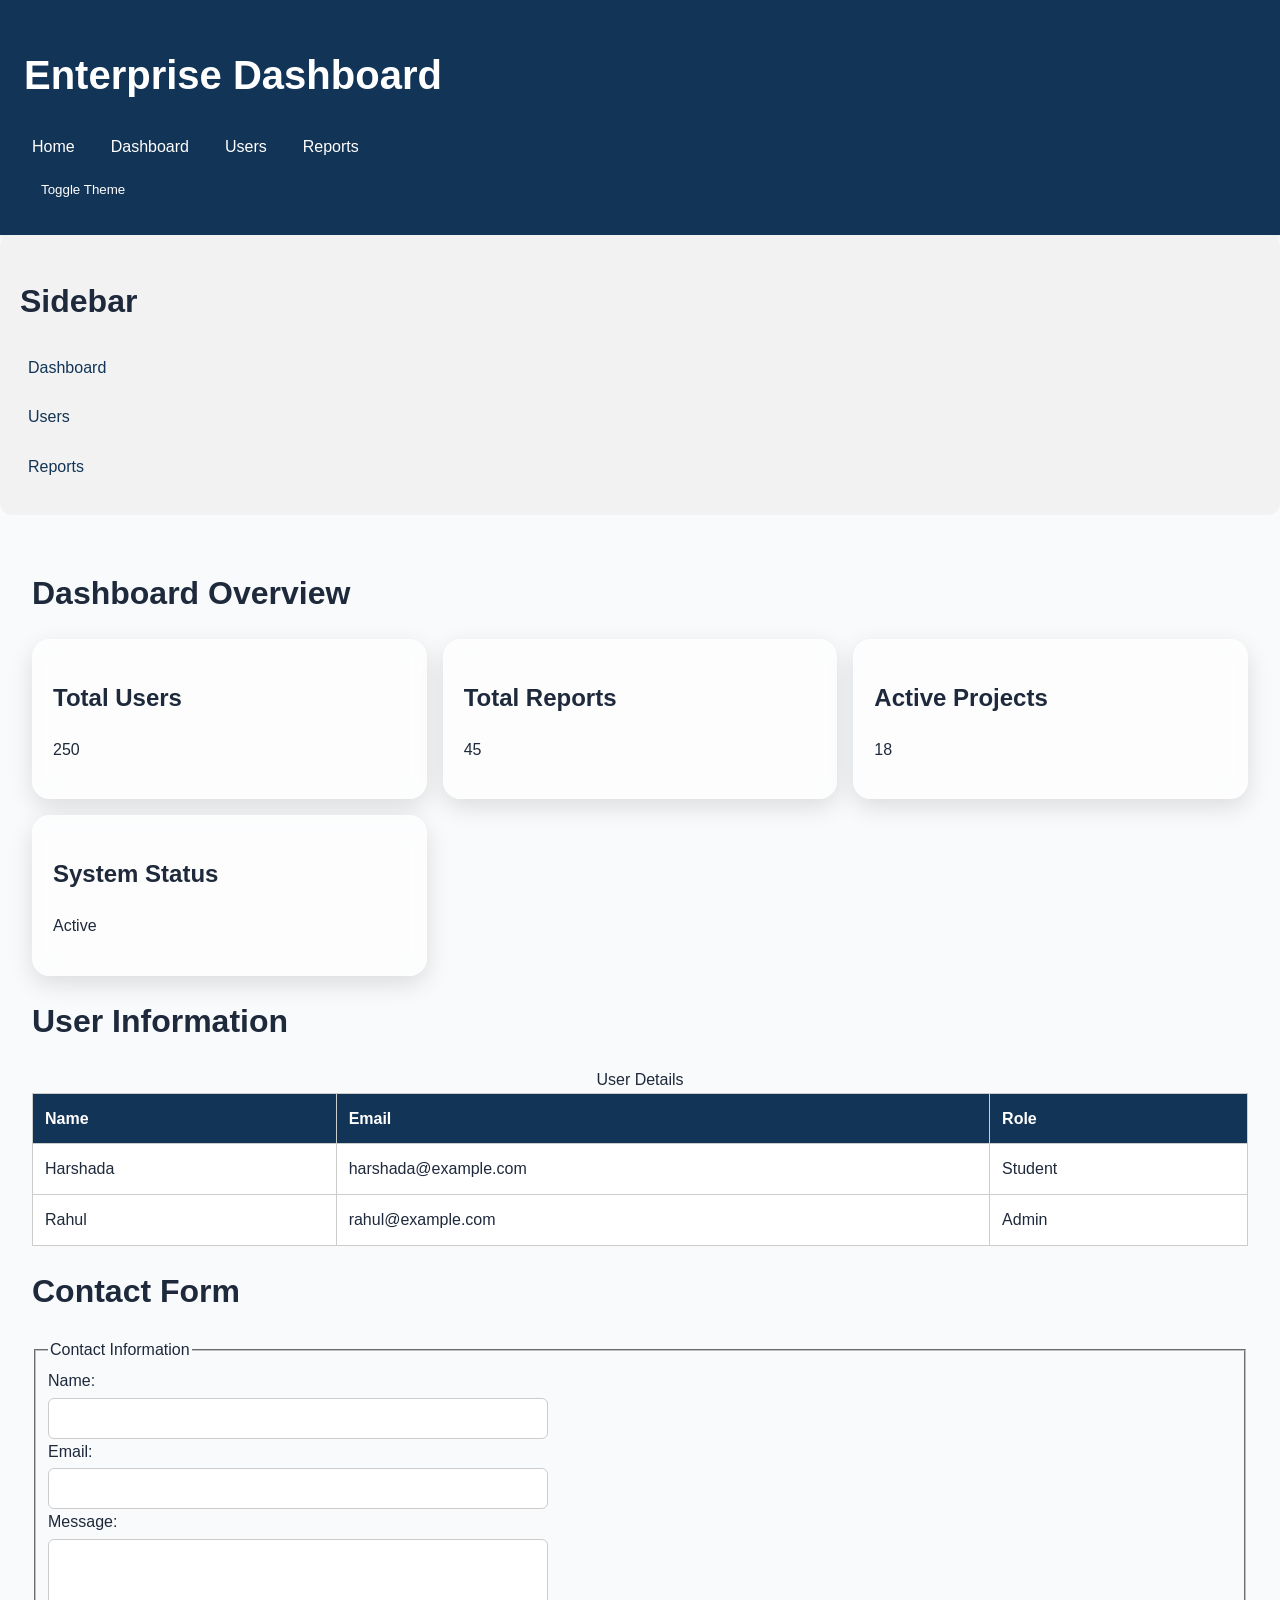
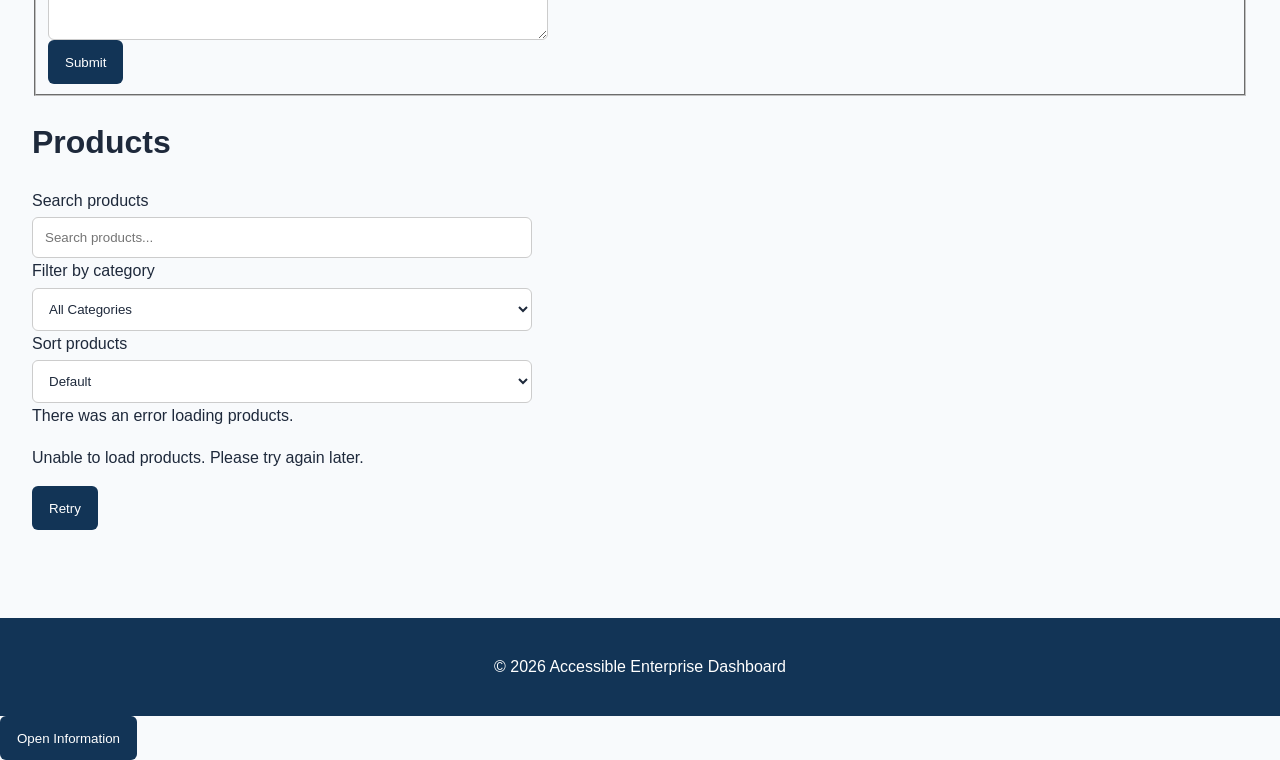
<file: index.html>
<!DOCTYPE html>
<html lang="en">

<head>
    <meta charset="UTF-8">
    <meta name="viewport" content="width=device-width, initial-scale=1.0">

    <title>Accessible Enterprise Dashboard</title>

    <link rel="stylesheet" href="css/style.css">
</head>

<body>

    <!-- =====================================================
         HEADER
         ===================================================== -->

    <header>
        <div class="header-content">

            <h1>Enterprise Dashboard</h1>

            <nav aria-label="Main navigation">
                <a href="index.html">Home</a>
                <a href="pages/dashboard.html">Dashboard</a>
                <a href="pages/users.html">Users</a>
                <a href="pages/reports.html">Reports</a>
            </nav>

            <!-- Theme Control -->
            <button
                type="button"
                id="themeToggle"
                aria-label="Toggle dark and light theme">
                Toggle Theme
            </button>

        </div>
    </header>


    <!-- =====================================================
         SIDEBAR
         ===================================================== -->

    <aside>
        <h2>Sidebar</h2>

        <nav aria-label="Sidebar navigation">
            <a href="pages/dashboard.html">Dashboard</a>
            <a href="pages/users.html">Users</a>
            <a href="pages/reports.html">Reports</a>
        </nav>
    </aside>


    <!-- =====================================================
         MAIN CONTENT
         ===================================================== -->

    <main>

        <!-- =================================================
             DASHBOARD OVERVIEW
             ================================================= -->

        <section aria-labelledby="dashboard-heading">

            <h2 id="dashboard-heading">
                Dashboard Overview
            </h2>

            <!-- Responsive CSS Grid -->
            <div class="dashboard-grid">

                <!-- Card 1 -->
                <article class="glass-card">

                    <h3>Total Users</h3>

                    <p>250</p>

                </article>


                <!-- Card 2 -->
                <article class="glass-card">

                    <h3>Total Reports</h3>

                    <p>45</p>

                </article>


                <!-- Card 3 -->
                <article class="glass-card">

                    <h3>Active Projects</h3>

                    <p>18</p>

                </article>


                <!-- Card 4 -->
                <article class="glass-card">

                    <h3>System Status</h3>

                    <p>Active</p>

                </article>

            </div>

        </section>


        <!-- =================================================
             USER INFORMATION
             ================================================= -->

        <section aria-labelledby="users-heading">

            <h2 id="users-heading">
                User Information
            </h2>

            <!-- Responsive table container -->
            <div class="table-container">

                <table>

                    <caption>
                        User Details
                    </caption>

                    <thead>

                        <tr>

                            <th scope="col">
                                Name
                            </th>

                            <th scope="col">
                                Email
                            </th>

                            <th scope="col">
                                Role
                            </th>

                        </tr>

                    </thead>

                    <tbody>

                        <tr>

                            <td>
                                Harshada
                            </td>

                            <td>
                                harshada@example.com
                            </td>

                            <td>
                                Student
                            </td>

                        </tr>

                        <tr>

                            <td>
                                Rahul
                            </td>

                            <td>
                                rahul@example.com
                            </td>

                            <td>
                                Admin
                            </td>

                        </tr>

                    </tbody>

                </table>

            </div>

        </section>


        <!-- =================================================
             CONTACT FORM
             ================================================= -->

        <section aria-labelledby="contact-heading">

            <h2 id="contact-heading">
                Contact Form
            </h2>

            <form>

                <fieldset>

                    <legend>
                        Contact Information
                    </legend>


                    <!-- Name -->
                    <label for="name">
                        Name:
                    </label>

                    <input
                        type="text"
                        id="name"
                        name="name"
                        autocomplete="name"
                        required
                        aria-required="true">


                    <!-- Email -->
                    <label for="email">
                        Email:
                    </label>

                    <input
                        type="email"
                        id="email"
                        name="email"
                        autocomplete="email"
                        required
                        aria-required="true">


                    <!-- Message -->
                    <label for="message">
                        Message:
                    </label>

                    <textarea
                        id="message"
                        name="message"
                        rows="5"
                        required
                        aria-required="true"></textarea>


                    <!-- Submit -->
                    <button type="submit">
                        Submit
                    </button>

                </fieldset>

            </form>

        </section>

    </main>


    <!-- =====================================================
         FOOTER
         ===================================================== -->

    <footer>

        <p>
            &copy; 2026 Accessible Enterprise Dashboard
        </p>

    </footer>


    <!-- =====================================================
         INFORMATION DIALOG
         ===================================================== -->

    <dialog id="infoDialog">

        <h2>
            Dashboard Information
        </h2>

        <p>
            This dashboard provides accessible information
            about users, reports, and system activities.
        </p>

        <button
            type="button"
            id="closeDialog">
            Close
        </button>

    </dialog>


    <!-- Open Dialog Button -->
    <button
        type="button"
        id="openDialog"
        aria-controls="infoDialog">
        Open Information
    </button>


    <!-- =====================================================
         THEME & DIALOG JAVASCRIPT
         ===================================================== -->

    <script>
        /* ================================================
           DARK / LIGHT THEME
           ================================================ */

        const themeToggle =
            document.getElementById("themeToggle");

        themeToggle.addEventListener("click", function () {

            const html = document.documentElement;

            const currentTheme =
                html.getAttribute("data-theme");

            if (currentTheme === "dark") {

                html.setAttribute("data-theme", "light");

            } else {

                html.setAttribute("data-theme", "dark");

            }

        });


        /* ================================================
           INFORMATION DIALOG
           ================================================ */

        const infoDialog =
            document.getElementById("infoDialog");

        const openDialog =
            document.getElementById("openDialog");

        const closeDialog =
            document.getElementById("closeDialog");


        openDialog.addEventListener("click", function () {

            infoDialog.showModal();

        });


        closeDialog.addEventListener("click", function () {

            infoDialog.close();

        });

    </script>
   
<script type="module" src="js/app.js"></script>
    
</body>

</html>
</file>
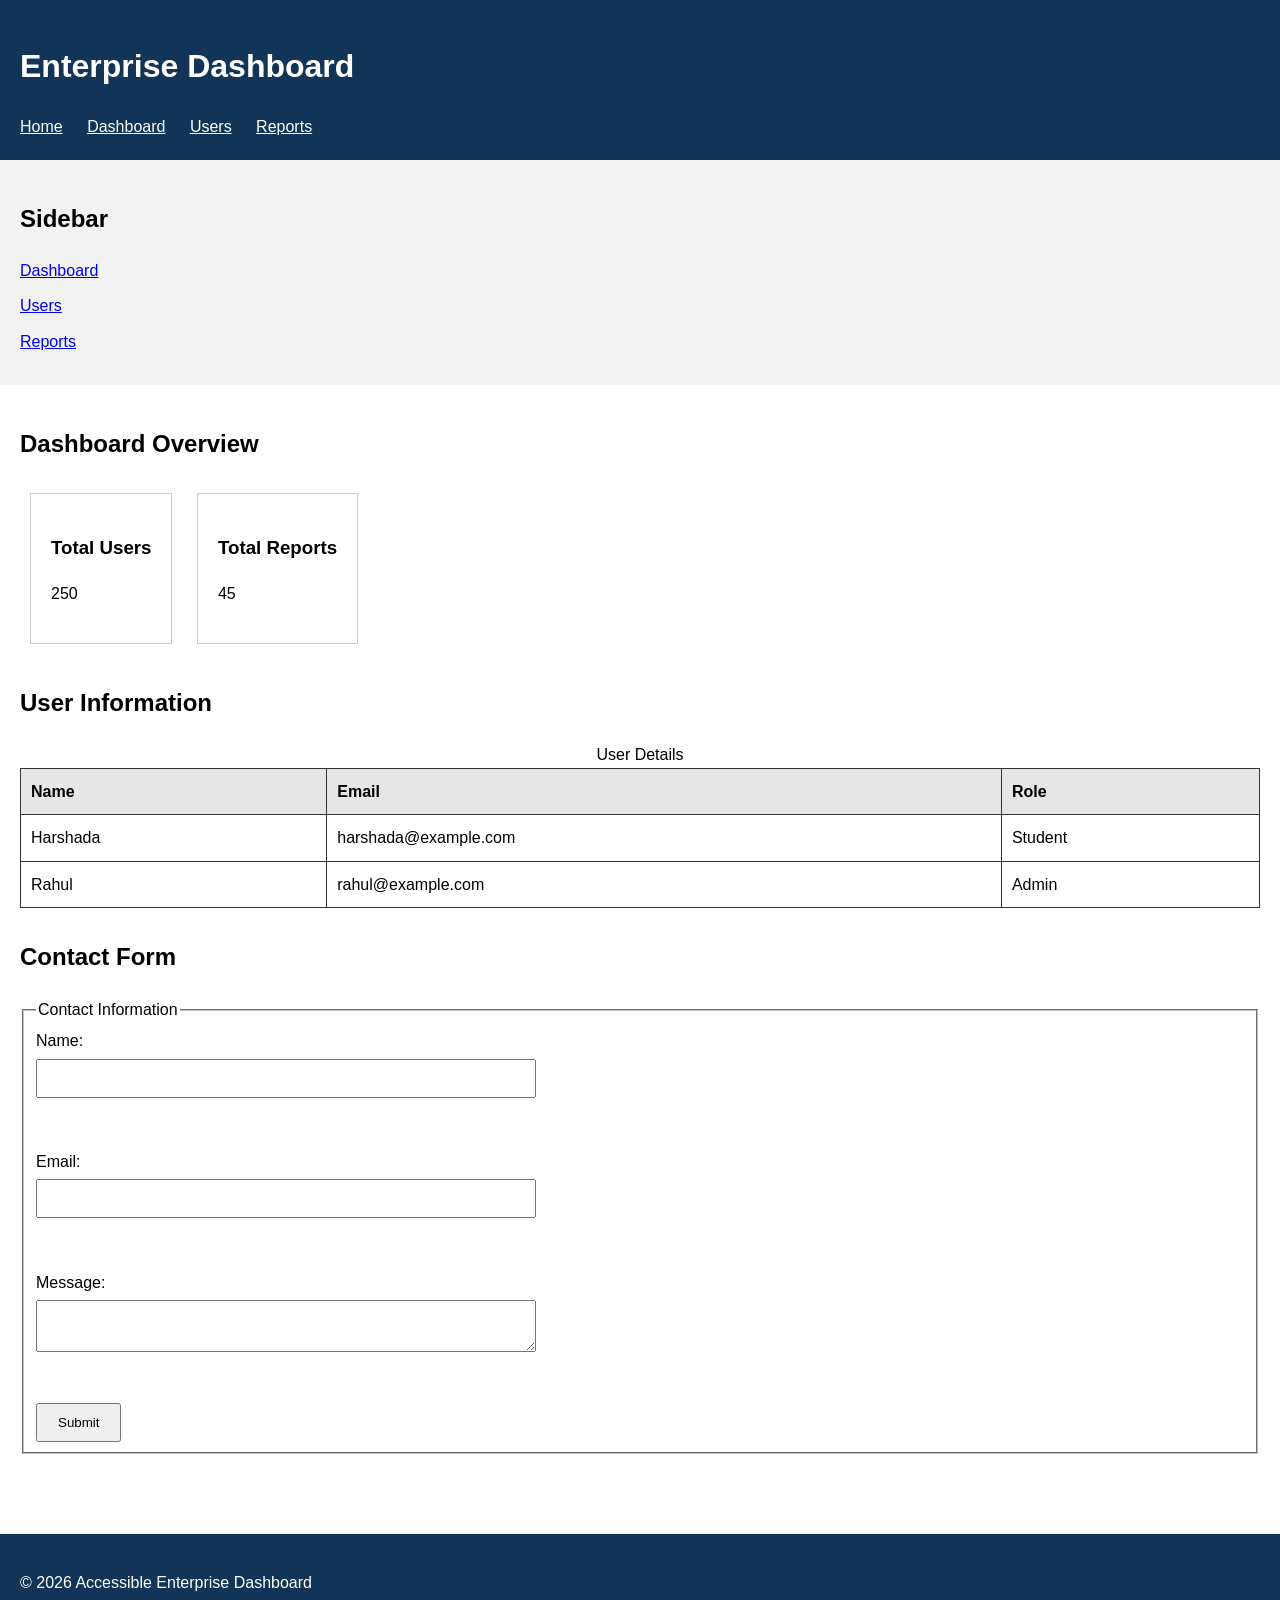
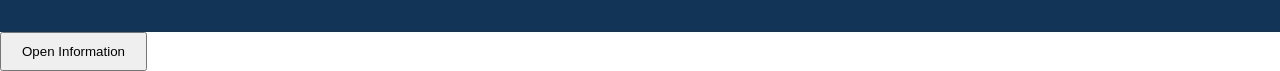
<file: semantic-html5-accessible-dashboard-main/index.html>
<!DOCTYPE html>
<html lang="en">

<head>
    <meta charset="UTF-8">
    <meta name="viewport" content="width=device-width, initial-scale=1.0">
    <title>Accessible Enterprise Dashboard</title>
    <link rel="stylesheet" href="css/style.css">
</head>

<body>

    <header>
        <h1>Enterprise Dashboard</h1>

        <nav aria-label="Main navigation">
            <a href="index.html">Home</a>
            <a href="pages/dashboard.html">Dashboard</a>
            <a href="pages/users.html">Users</a>
            <a href="pages/reports.html">Reports</a>
        </nav>
    </header>

    <aside>
        <h2>Sidebar</h2>

        <nav aria-label="Sidebar navigation">
            <a href="pages/dashboard.html">Dashboard</a>
            <a href="pages/users.html">Users</a>
            <a href="pages/reports.html">Reports</a>
        </nav>
    </aside>

    <main>

        <section>
            <h2>Dashboard Overview</h2>

            <article>
                <h3>Total Users</h3>
                <p>250</p>
            </article>

            <article>
                <h3>Total Reports</h3>
                <p>45</p>
            </article>
        </section>

        <section>
            <h2>User Information</h2>

            <table>
                <caption>User Details</caption>

                <thead>
                    <tr>
                        <th scope="col">Name</th>
                        <th scope="col">Email</th>
                        <th scope="col">Role</th>
                    </tr>
                </thead>

                <tbody>
                    <tr>
                        <td>Harshada</td>
                        <td>harshada@example.com</td>
                        <td>Student</td>
                    </tr>

                    <tr>
                        <td>Rahul</td>
                        <td>rahul@example.com</td>
                        <td>Admin</td>
                    </tr>
                </tbody>
            </table>
        </section>

        <section>
            <h2>Contact Form</h2>

            <form>

                <fieldset>

                    <legend>Contact Information</legend>

                    <label for="name">Name:</label>
                    <input
                        type="text"
                        id="name"
                        name="name"
                        required
                        aria-required="true">

                    <br><br>

                    <label for="email">Email:</label>
                    <input
                        type="email"
                        id="email"
                        name="email"
                        required
                        aria-required="true">

                    <br><br>

                    <label for="message">Message:</label>
                    <textarea
                        id="message"
                        name="message"
                        required></textarea>

                    <br><br>

                    <button type="submit">Submit</button>

                </fieldset>

            </form>
        </section>

    </main>

    <footer>
        <p>&copy; 2026 Accessible Enterprise Dashboard</p>
    </footer>
<dialog id="infoDialog">

    <h2>Dashboard Information</h2>

    <p>
        This dashboard provides accessible information about users,
        reports, and system activities.
    </p>

    <button
        type="button"
        onclick="document.getElementById('infoDialog').close()">
        Close
    </button>

</dialog>

<button
    type="button"
    onclick="document.getElementById('infoDialog').showModal()">
    Open Information
</button>
    
</body>

</html>
</file>
<file: css/style.css>
/* =========================================================
   RESPONSIVE DESIGN TOKENS & MOBILE-FIRST CSS ARCHITECTURE
   ========================================================= */

/* =========================================================
   1. DESIGN TOKENS
   ========================================================= */

:root {
    /* Brand Colors */
    --color-primary: #123456;
    --color-primary-light: #345678;
    --color-primary-dark: #0b2239;

    /* Background Colors */
    --color-background: #f8fafc;
    --color-surface: #ffffff;
    --color-surface-secondary: #f2f2f2;

    /* Text Colors */
    --color-text: #1e293b;
    --color-text-muted: #64748b;
    --color-text-light: #ffffff;

    /* Border Colors */
    --color-border: #cccccc;

    /* Status Colors */
    --color-success: #16a34a;
    --color-warning: #f59e0b;
    --color-danger: #dc2626;

    /* Typography */
    --font-family: Arial, sans-serif;

    --font-size-small: 0.875rem;
    --font-size-base: 1rem;
    --font-size-large: 1.25rem;
    --font-size-heading: 2rem;

    --line-height-base: 1.6;

    /* Spacing Tokens */
    --space-1: 0.25rem;
    --space-2: 0.5rem;
    --space-3: 0.75rem;
    --space-4: 1rem;
    --space-5: 1.25rem;
    --space-6: 1.5rem;
    --space-8: 2rem;
    --space-10: 2.5rem;

    /* Border Radius */
    --radius-small: 6px;
    --radius-medium: 12px;
    --radius-large: 18px;
    --radius-full: 999px;

    /* Shadows */
    --shadow-small: 0 2px 8px rgba(0, 0, 0, 0.08);
    --shadow-medium: 0 8px 24px rgba(0, 0, 0, 0.12);

    /* Transitions */
    --transition-fast: 0.2s ease;
    --transition-normal: 0.3s ease;
}


/* =========================================================
   2. DARK THEME VARIABLES
   ========================================================= */

[data-theme="dark"] {
    --color-background: #0f172a;
    --color-surface: #1e293b;
    --color-surface-secondary: #334155;

    --color-text: #f8fafc;
    --color-text-muted: #cbd5e1;
    --color-text-light: #ffffff;

    --color-border: #475569;

    --color-primary: #60a5fa;
    --color-primary-light: #93c5fd;
    --color-primary-dark: #2563eb;

    --shadow-small: 0 2px 8px rgba(0, 0, 0, 0.3);
    --shadow-medium: 0 8px 24px rgba(0, 0, 0, 0.4);
}


/* =========================================================
   3. GLOBAL RESET
   ========================================================= */

* {
    box-sizing: border-box;
}

html {
    scroll-behavior: smooth;
}

body {
    margin: 0;
    font-family: var(--font-family);
    font-size: var(--font-size-base);
    line-height: var(--line-height-base);

    background: var(--color-background);
    color: var(--color-text);

    /* Prevent horizontal scrolling */
    overflow-x: hidden;

    transition:
        background-color var(--transition-normal),
        color var(--transition-normal);
}


/* =========================================================
   4. RESPONSIVE MEDIA
   ========================================================= */

img {
    display: block;
    max-width: 100%;
    height: auto;
}

video,
iframe {
    max-width: 100%;
}


/* =========================================================
   5. HEADINGS & TEXT
   ========================================================= */

h1,
h2,
h3,
h4,
h5,
h6 {
    line-height: 1.2;
    overflow-wrap: break-word;
}

h1 {
    font-size: clamp(1.75rem, 5vw, 2.5rem);
}

h2 {
    font-size: clamp(1.4rem, 4vw, 2rem);
}

h3 {
    font-size: clamp(1.2rem, 3vw, 1.5rem);
}

p {
    overflow-wrap: break-word;
}


/* =========================================================
   6. HEADER
   ========================================================= */

header {
    background: var(--color-primary);
    color: var(--color-text-light);

    padding: var(--space-4);

    box-shadow: var(--shadow-small);

    transition:
        background-color var(--transition-normal),
        box-shadow var(--transition-normal);
}


/* =========================================================
   7. HEADER NAVIGATION - FLEXBOX
   ========================================================= */

header nav {
    display: flex;
    flex-direction: column;
    gap: var(--space-2);

    flex-wrap: wrap;
}

header nav a {
    color: var(--color-text-light);

    margin-right: 0;

    padding: var(--space-2);

    text-decoration: none;

    border-radius: var(--radius-small);

    transition:
        background-color var(--transition-fast),
        transform var(--transition-fast);
}

header nav a:hover,
header nav a:focus {
    background: rgba(255, 255, 255, 0.15);
    transform: translateY(-2px);
}


/* =========================================================
   8. ASIDE
   ========================================================= */

aside {
    padding: var(--space-4);

    background: var(--color-surface-secondary);

    border-radius: var(--radius-medium);

    transition:
        background-color var(--transition-normal),
        box-shadow var(--transition-normal);
}

aside a {
    display: block;

    margin-bottom: var(--space-2);

    padding: var(--space-2);

    color: var(--color-primary);

    text-decoration: none;

    border-radius: var(--radius-small);

    transition:
        background-color var(--transition-fast),
        transform var(--transition-fast);
}

aside a:hover,
aside a:focus {
    background: rgba(18, 52, 86, 0.1);
    transform: translateX(4px);
}


/* =========================================================
   9. MAIN CONTENT
   ========================================================= */

main {
    width: 100%;
    max-width: 1440px;

    margin: 0 auto;

    padding: var(--space-4);
}


/* =========================================================
   10. SECTIONS
   ========================================================= */

section {
    margin-bottom: var(--space-6);
}


/* =========================================================
   11. RESPONSIVE DASHBOARD GRID
   ========================================================= */

.dashboard-grid {
    display: grid;

    /* Mobile-first: one column */
    grid-template-columns: 1fr;

    gap: var(--space-4);

    width: 100%;
}


/* =========================================================
   12. ARTICLE / CARD
   ========================================================= */

article {
    display: block;

    width: 100%;
    min-width: 0;

    padding: var(--space-4);
    margin: 0;

    background: var(--color-surface);

    color: var(--color-text);

    border: 1px solid var(--color-border);

    border-radius: var(--radius-medium);

    box-shadow: var(--shadow-small);

    transition:
        transform var(--transition-normal),
        box-shadow var(--transition-normal),
        background-color var(--transition-normal);
}

article:hover {
    transform: translateY(-4px);
    box-shadow: var(--shadow-medium);
}


/* =========================================================
   13. GLASSMORPHISM
   ========================================================= */

.glass-card {
    background: rgba(255, 255, 255, 0.65);

    backdrop-filter: blur(12px);
    -webkit-backdrop-filter: blur(12px);

    border: 1px solid rgba(255, 255, 255, 0.4);

    border-radius: var(--radius-large);

    box-shadow: var(--shadow-medium);
}

[data-theme="dark"] .glass-card {
    background: rgba(30, 41, 59, 0.65);

    border: 1px solid rgba(255, 255, 255, 0.1);
}


/* =========================================================
   14. RESPONSIVE TABLE
   ========================================================= */

.table-container {
    width: 100%;

    overflow-x: auto;

    -webkit-overflow-scrolling: touch;
}

table {
    width: 100%;

    min-width: 500px;

    border-collapse: collapse;

    background: var(--color-surface);

    color: var(--color-text);
}

th,
td {
    border: 1px solid var(--color-border);

    padding: var(--space-3);

    text-align: left;

    overflow-wrap: break-word;
}

th {
    background: var(--color-primary);

    color: var(--color-text-light);
}


/* =========================================================
   15. FORM ELEMENTS
   ========================================================= */

input,
textarea,
select {
    display: block;

    width: 100%;

    max-width: 500px;

    padding: var(--space-3);

    margin-top: var(--space-1);

    color: var(--color-text);

    background: var(--color-surface);

    border: 1px solid var(--color-border);

    border-radius: var(--radius-small);

    transition:
        border-color var(--transition-fast),
        box-shadow var(--transition-fast),
        background-color var(--transition-normal);
}

input:focus,
textarea:focus,
select:focus {
    outline: 2px solid var(--color-primary-light);
    outline-offset: 2px;

    box-shadow: var(--shadow-small);
}


/* =========================================================
   16. BUTTONS
   ========================================================= */

button {
    display: inline-flex;

    align-items: center;
    justify-content: center;

    padding: var(--space-2) var(--space-4);

    min-height: 44px;

    border: 1px solid transparent;

    border-radius: var(--radius-small);

    background: var(--color-primary);

    color: var(--color-text-light);

    cursor: pointer;

    transition:
        transform var(--transition-fast),
        box-shadow var(--transition-fast),
        background-color var(--transition-fast);
}

button:hover {
    transform: translateY(-2px);

    box-shadow: var(--shadow-small);

    background: var(--color-primary-dark);
}

button:focus-visible {
    outline: 2px solid var(--color-primary-light);
    outline-offset: 3px;
}


/* =========================================================
   17. FLEXBOX UTILITY
   ========================================================= */

.flex-row {
    display: flex;

    flex-direction: column;

    gap: var(--space-3);

    flex-wrap: wrap;
}

.flex-between {
    display: flex;

    flex-direction: column;

    gap: var(--space-3);

    justify-content: space-between;

    align-items: flex-start;
}


/* =========================================================
   18. FOOTER
   ========================================================= */

footer {
    background: var(--color-primary);

    color: var(--color-text-light);

    padding: var(--space-5);

    margin-top: var(--space-8);

    text-align: center;
}


/* =========================================================
   19. 320px BREAKPOINT
   ========================================================= */

@media (min-width: 320px) {

    header {
        padding: var(--space-5);
    }

    main {
        padding: var(--space-4);
    }

    article {
        padding: var(--space-5);
    }

}


/* =========================================================
   20. 768px BREAKPOINT - TABLET
   ========================================================= */

@media (min-width: 768px) {

    header {
        padding: var(--space-6);
    }

    header nav {
        flex-direction: row;

        align-items: center;
    }

    header nav a {
        margin-right: var(--space-3);
    }

    main {
        padding: var(--space-6);
    }

    aside {
        padding: var(--space-5);
    }

    /* Two-column responsive grid */
    .dashboard-grid {
        grid-template-columns: repeat(
            2,
            minmax(0, 1fr)
        );
    }

    /* Flexbox becomes horizontal */
    .flex-row {
        flex-direction: row;

        align-items: center;
    }

    .flex-between {
        flex-direction: row;

        align-items: center;
    }

}


/* =========================================================
   21. 1024px BREAKPOINT - DESKTOP
   ========================================================= */

@media (min-width: 1024px) {

    main {
        padding: var(--space-8);
    }

    /* Three-column responsive grid */
    .dashboard-grid {
        grid-template-columns: repeat(
            3,
            minmax(0, 1fr)
        );
    }

}


/* =========================================================
   22. 1440px BREAKPOINT - LARGE DESKTOP
   ========================================================= */

@media (min-width: 1440px) {

    main {
        padding: var(--space-8);
    }

    /* Four-column responsive grid */
    .dashboard-grid {
        grid-template-columns: repeat(
            4,
            minmax(0, 1fr)
        );
    }

}


/* =========================================================
   23. ACCESSIBILITY / REDUCED MOTION
   ========================================================= */

@media (prefers-reduced-motion: reduce) {

    *,
    *::before,
    *::after {
        scroll-behavior: auto !important;

        transition-duration: 0.01ms !important;

        animation-duration: 0.01ms !important;

        animation-iteration-count: 1 !important;
    }

}


/* =========================================================
   24. MOBILE SAFETY
   ========================================================= */

@media (max-width: 767px) {

    /* Prevent fixed-width content from overflowing */
    .dashboard-grid,
    article,
    section,
    main,
    aside {
        max-width: 100%;
    }

    /* Make long text wrap */
    h1,
    h2,
    h3,
    p,
    a {
        overflow-wrap: anywhere;
    }

}
</file>
<file: semantic-html5-accessible-dashboard-main/css/style.css>
* {
    box-sizing: border-box;
}

body {
    margin: 0;
    font-family: Arial, sans-serif;
    line-height: 1.6;
}

header {
    background: #123456;
    color: white;
    padding: 20px;
}

header nav a {
    color: white;
    margin-right: 20px;
}

aside {
    padding: 20px;
    background: #f2f2f2;
}

aside a {
    display: block;
    margin-bottom: 10px;
}

main {
    padding: 20px;
}

section {
    margin-bottom: 30px;
}

article {
    display: inline-block;
    padding: 20px;
    margin: 10px;
    border: 1px solid #ccc;
}

table {
    width: 100%;
    border-collapse: collapse;
}

th,
td {
    border: 1px solid #333;
    padding: 10px;
    text-align: left;
}

th {
    background: #e6e6e6;
}

input,
textarea {
    display: block;
    width: 100%;
    max-width: 500px;
    padding: 10px;
    margin-top: 5px;
}

button {
    padding: 10px 20px;
    cursor: pointer;
}

footer {
    background: #123456;
    color: white;
    padding: 20px;
    margin-top: 30px;
}
</file>
